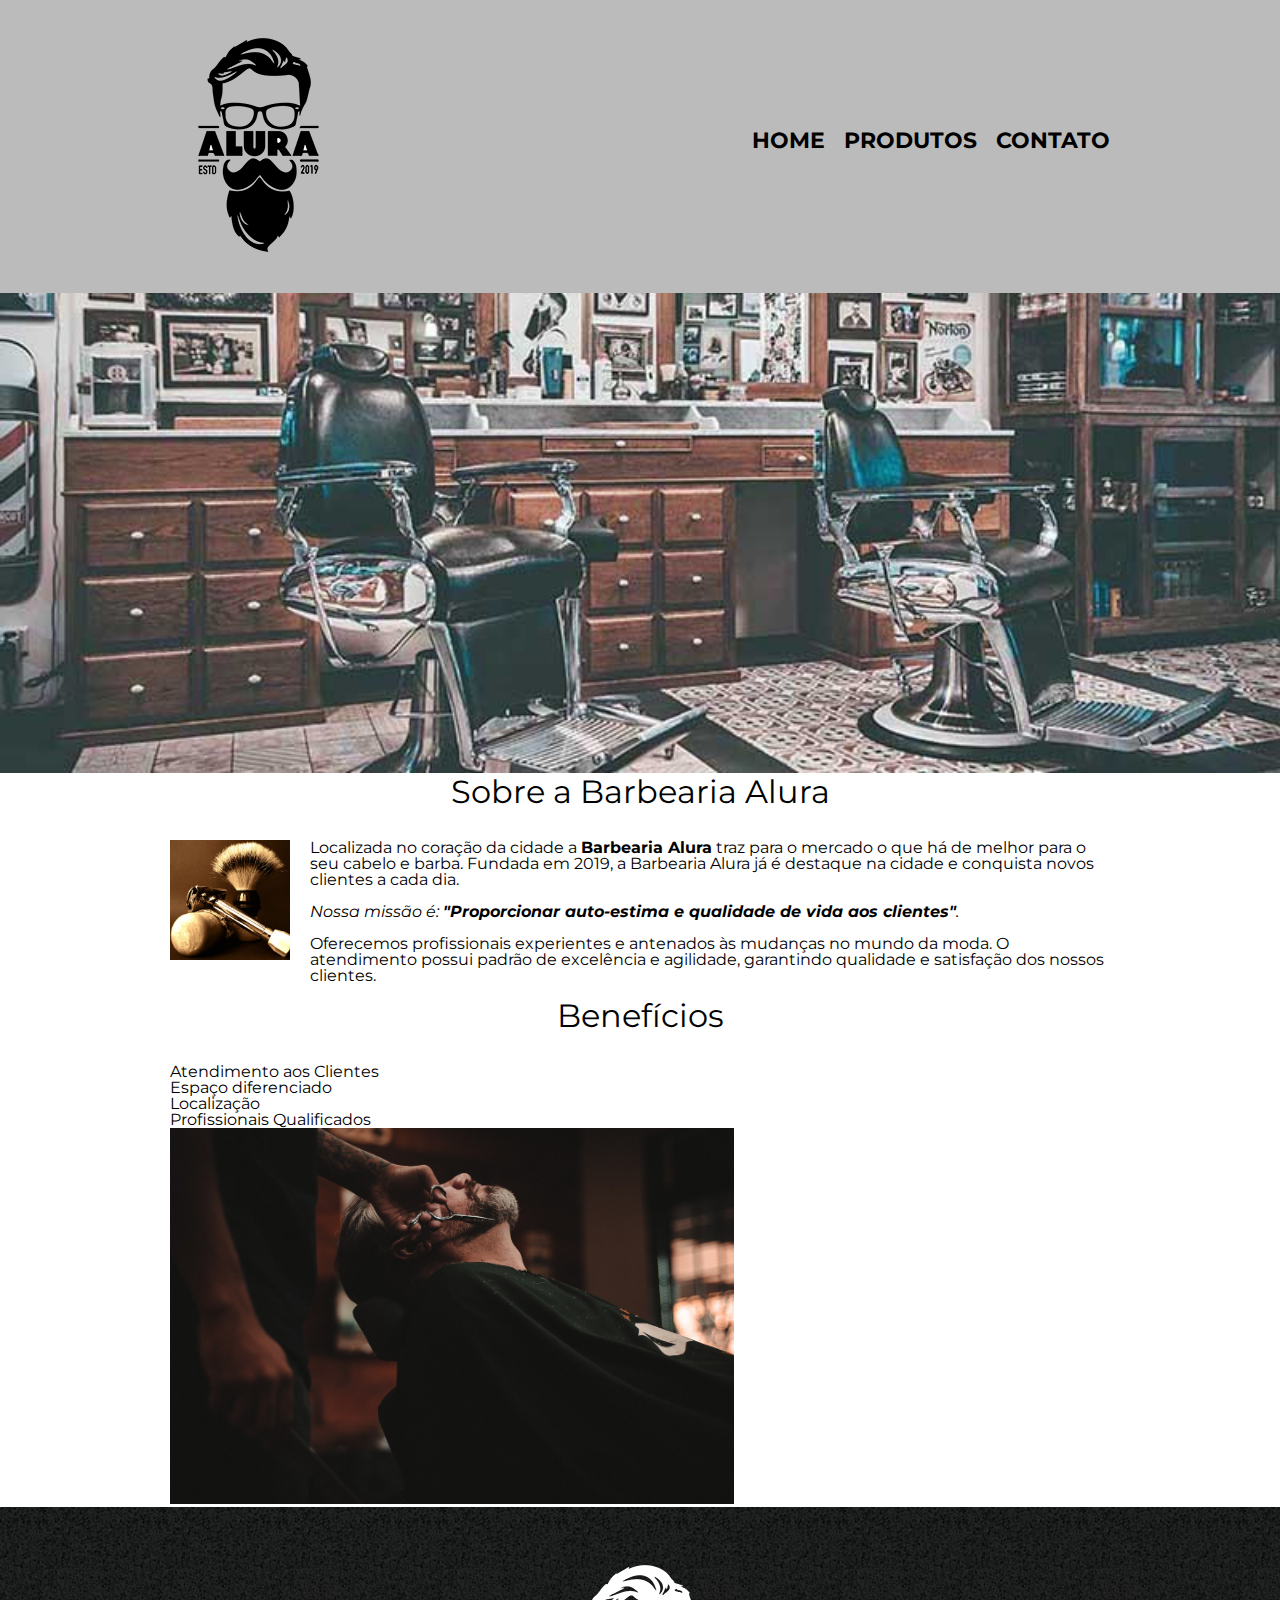
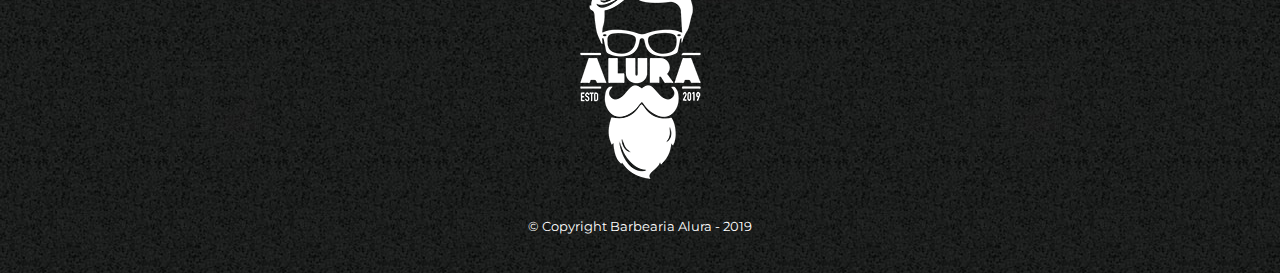
<file: index.html>
<!DOCTYPE html>
<html lang="pt-br">
	<head>
		<meta charset="UTF-8">
		<title>Barbearia Alura</title>
		<link rel="stylesheet" href="reset.css">
		<link rel="stylesheet" href="./produtos.css">
		<link href="https://fonts.googleapis.com/css2?family=Montserrat:wght@100&display=swap" rel="stylesheet">
		
	</head>

	<body>
		<header>
			<div class="caixa">
				<h1><img src="logo.png"></h1>

				<nav>
					<ul>
						<li><a href="index.html">Home</a></li>
						<li><a href="produtos.html">Produtos</a></li>
						<li><a href="contato.html">Contato</a></li>
					</ul>
				</nav>
			</div>
		</header>
		
		<img class="banner" src="banner.jpg">
		<main>
		<section class="principal">
			<h2 class="titulo-principal">Sobre a Barbearia Alura</h2>
			<img class="utensilios" src="./utensilios.jpg" alt="utensilios de barba">
			<p>Localizada no coração da cidade a <strong>Barbearia Alura</strong> traz para o mercado o que há de melhor para o seu cabelo e barba. Fundada em 2019, a Barbearia Alura já é destaque na cidade e conquista novos clientes a cada dia.</p>

			<p id="missao"><em>Nossa missão é: <strong>"Proporcionar auto-estima e qualidade de vida aos clientes"</strong>.</em></p>

			<p>Oferecemos profissionais experientes e antenados às mudanças no mundo da moda. O atendimento possui padrão de excelência e agilidade, garantindo qualidade e satisfação dos nossos clientes.</p>
		</section>

		<section class="beneficios">
			<h3 class="titulo-principal">Benefícios</h3>

			<ul>
				<li class="itens">Atendimento aos Clientes</li>
				<li class="itens">Espaço diferenciado</li>
				<li class="itens">Localização</li>
				<li class="itens">Profissionais Qualificados</li>
			</ul>

			<img src="beneficios.jpg" class="imagembeneficios">

			
		</section>
	</main>
		<footer>
			<img src="logo-branco.png">
			<p class="copyright">&copy; Copyright Barbearia Alura - 2019</p>
		</footer>
	</body>
</html>
</file>
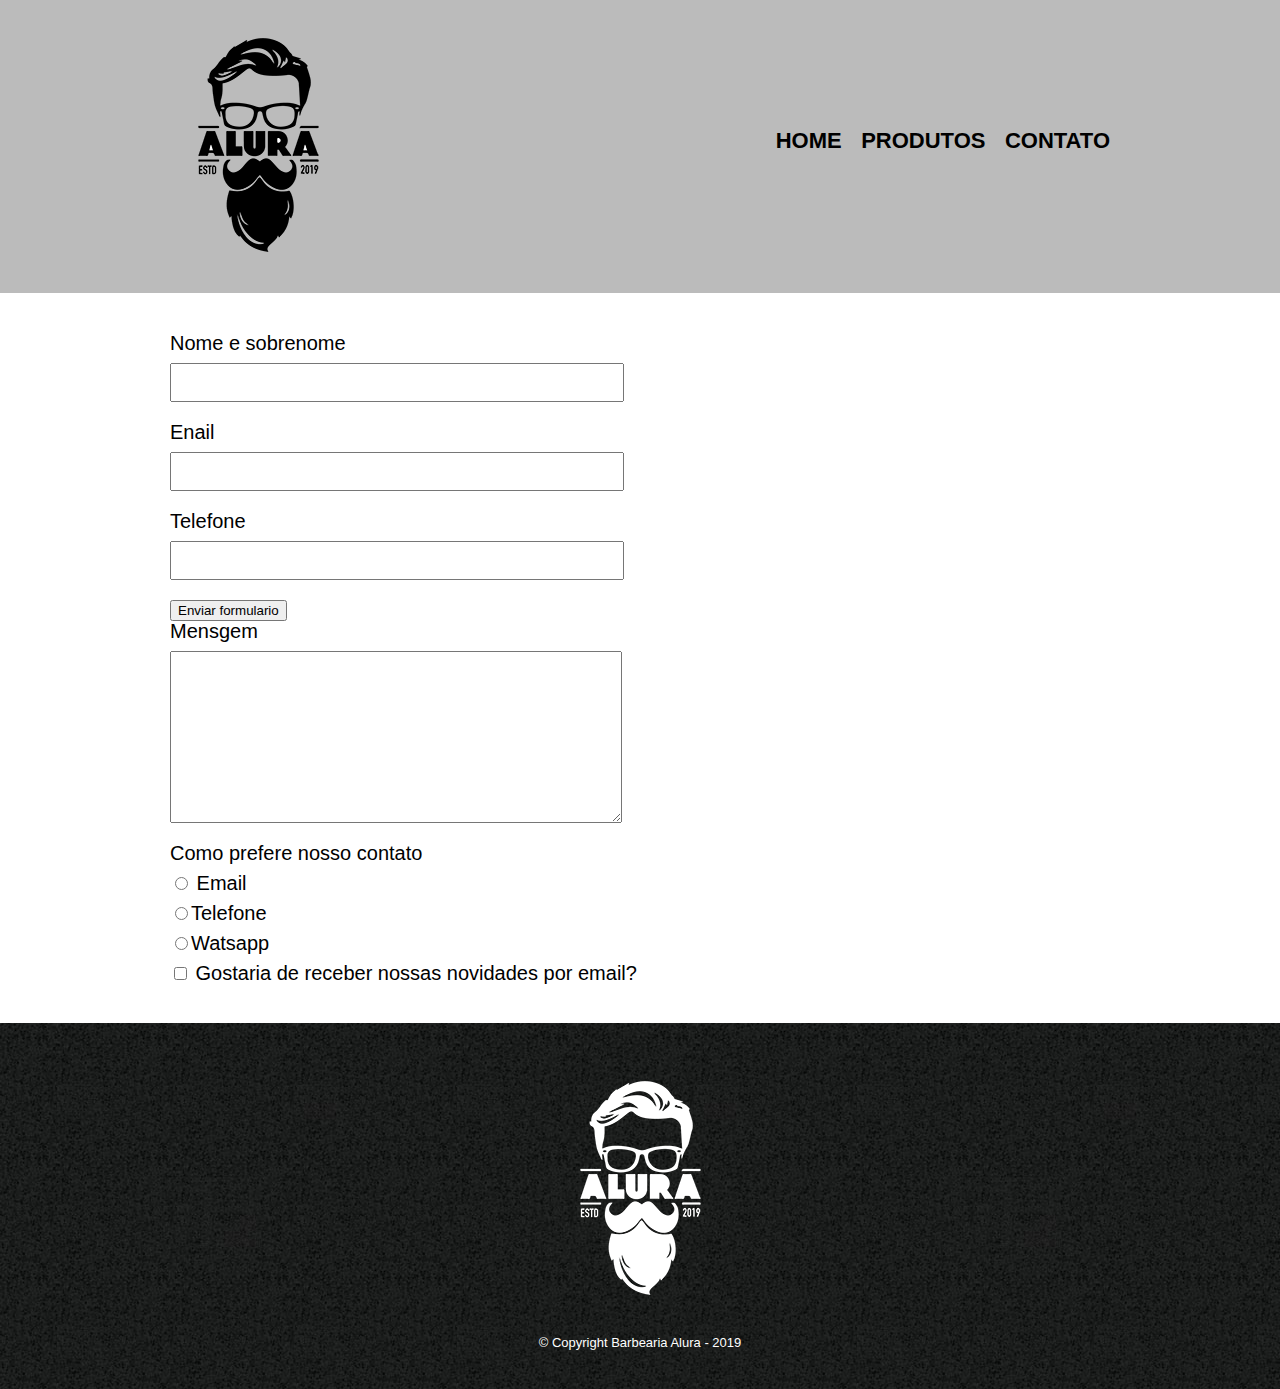
<file: contato.html>
<!DOCTYPE html>
<html>

<head>
    <meta charset="UTF-8">
    <title>Contato - Barbearia Alura</title>

    <link rel="stylesheet" href="reset.css">
    <link rel="stylesheet" href="./produtos.css">
</head>

<body>
    <header>
        <div class="caixa">
            <h1><img src="./logo.png"></h1>

            <nav>
                <ul>
                    <li><a href="index.html">Home</a></li>
                    <li><a href="produtos.html">Produtos</a></li>
                    <li><a href="contato.html">Contato</a></li>
                </ul>
            </nav>
        </div>
    </header>

    <main>
        <form>
            <label for="nomesobrenome">Nome e sobrenome</label>
            <input type="text" id="nomesobrenome" class="input-padrao">
            <label for="email">Enail</label>
            <input type="text" id="email" class="input-padrao" >
            <label for="telefone">Telefone</label>
            <input type="text" id="telefone" class="input-padrao">
            <input type="submit" value="Enviar formulario">

            <label for="mensagem">Mensgem</label>
            <textarea name="mensagem" id="mensagem" cols="60" rows="10" class="input-padrao"></textarea>

            <div>
                <p>Como prefere nosso contato</p>
                <label for="radio-email"><input type="radio" name="contato" value="email" id="radio-email"> Email</label>
                

                <label for="radio-telefone"><input type="radio" name="contato" value="radio-telefone" id="radio-telefone">Telefone</label>
                

                <label for="radio-whatsapp"> <input type="radio" name="contato" value="radio-email" id="radio-whatsapp">Watsapp</label>
               
            </div>

            <label class="checkbox"><input type="checkbox"> Gostaria de receber nossas novidades por email?</label>








        </form>

    </main>

    <footer>
        <img src="logo-branco.png">
        <p class="copyright">&copy; Copyright Barbearia Alura - 2019</p>
    </footer>
</body>

</html>
</file>
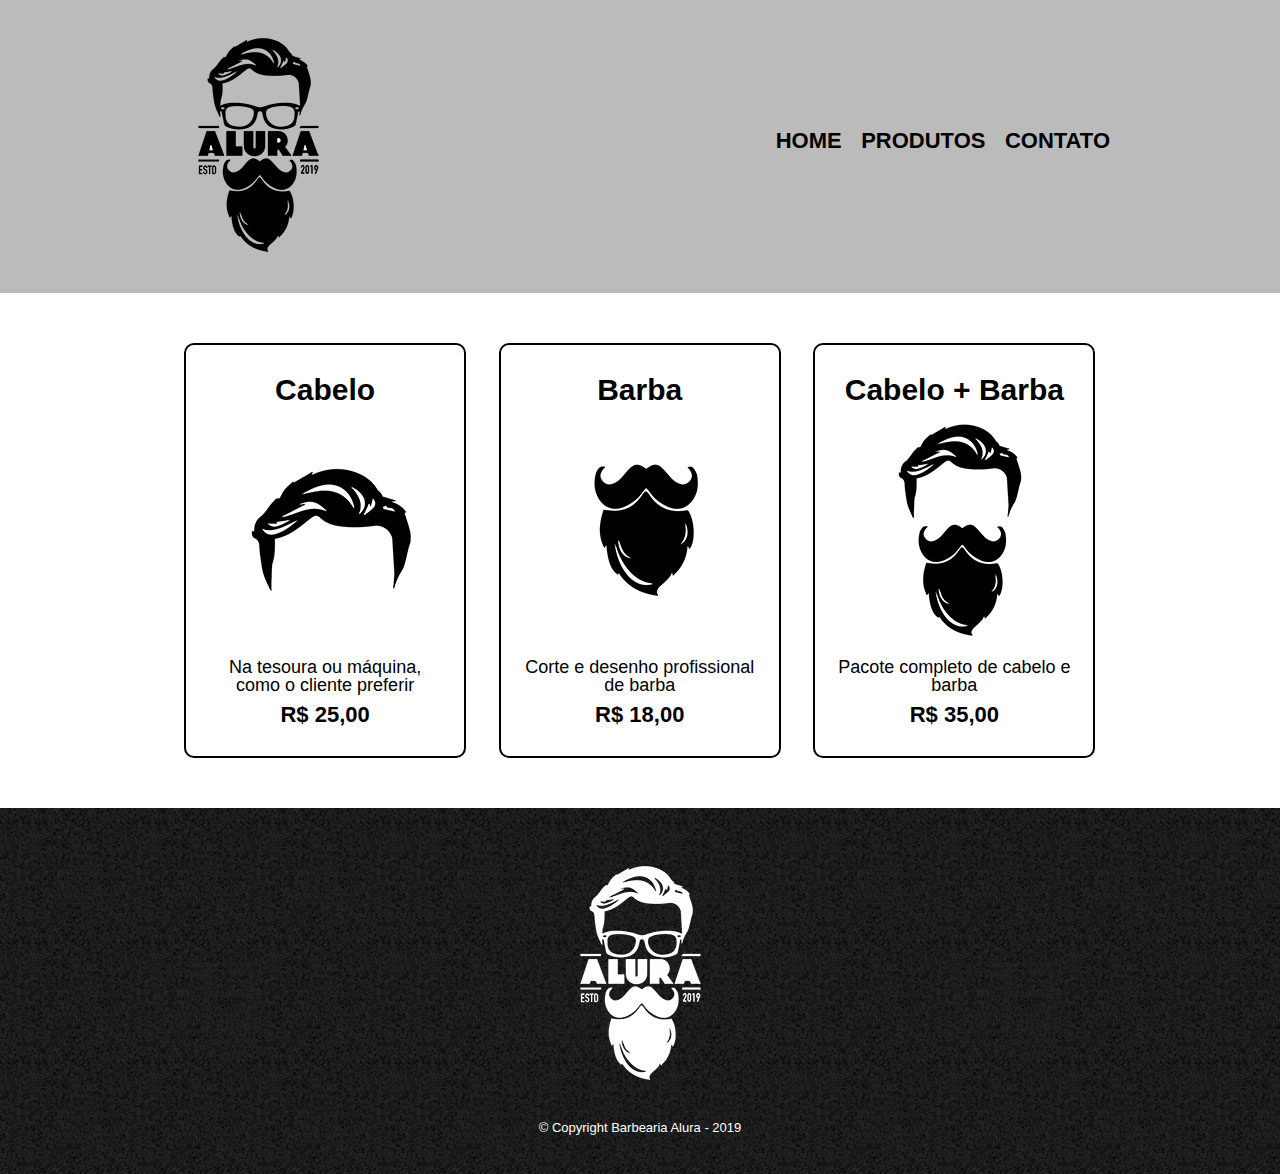
<file: produtos.html>
<!DOCTYPE html>
<html>
	<head>
		<meta charset="UTF-8">
		<title>Produtos - Barbearia Alura</title>

		<link rel="stylesheet" href="reset.css">
		<link rel="stylesheet" href="produtos.css">
	</head>
	<body>
		<header>
			<div class="caixa">
				<h1><img src="logo.png"></h1>

				<nav>
					<ul>
						<li><a href="index.html">Home</a></li>
						<li><a href="produtos.html">Produtos</a></li>
						<li><a href="contato.html">Contato</a></li>
					</ul>
				</nav>
			</div>
		</header>

		<main>
			<ul class="produtos">
				<li>
					<h2>Cabelo</h2>
					<img src="cabelo.jpg">
					<p class="produto-descricao">Na tesoura ou máquina, como o cliente preferir</p>
					<p class="produto-preco">R$ 25,00</p>
				</li>
				<li>
					<h2>Barba</h2>
					<img src="barba.jpg">
					<p class="produto-descricao">Corte e desenho profissional de barba</p>
					<p class="produto-preco">R$ 18,00</p>
				</li>
				<li>
					<h2>Cabelo + Barba</h2>
					<img src="cabelo+barba.jpg">
					<p class="produto-descricao">Pacote completo de cabelo e barba</p>
					<p class="produto-preco">R$ 35,00</p>
				</li>
			</ul>
		</main>

		<footer>
			<img src="logo-branco.png">
			<p class="copyright">&copy; Copyright Barbearia Alura - 2019</p>
		</footer>
	</body>
</html>
</file>
<file: produtos.css>
body{
	font-family: 'Montserrat', sans-serif;
}

header {
	background: #BBBBBB;
	padding: 20px 0;
}

.caixa {
	position: relative;
	width: 940px;
	margin: 0 auto;
}

nav {
	position: absolute;
	top: 110px;
	right: 0;
}

nav li {
	display: inline;
	margin: 0 0 0 15px;
}

nav a {
	text-transform: uppercase;
	color: #000000;
	font-weight: bold;
	font-size: 22px;
	text-decoration: none;
}

nav a:hover {
	color: #C78C19;
	text-decoration: underline;
}

.produtos {
	width: 940px;
	margin: 0 auto;
	padding: 50px 0;
}

.produtos li {
	display: inline-block;
	text-align: center;
	width: 30%;
	vertical-align: top;
	margin: 0 1.5%;
	padding: 30px 20px;
	box-sizing: border-box;
	border: 2px solid #000000;
	border-radius: 10px;
}

.produtos li:hover {
	border-color: #C78C19;
}

.produtos li:active {
	border-color: #088C19;	
}

.produtos li:hover h2 {
	font-size: 34px;
}

.produtos h2 {
	font-size: 30px;
	font-weight: bold;
}

.produto-descricao {
	font-size: 18px;
}

.produto-preco {
	font-size: 22px;
	font-weight: bold;
	margin-top: 10px;
}

footer {
	text-align: center;
	background: url("bg.jpg");
	padding: 40px 0;
}

.copyright {
	color: #FFFFFF;
	font-size: 13px;
	margin: 20px 0 0;
}
main{
	width: 940px;
	margin: 0 auto;
}
form{
	margin: 40px 0;
}
form label, form p{
	display: block;
	font-size: 20px;
	margin: 0 0 10px;
}
.input-padrao{
	display: block;
	margin: 0 0 20px;
	padding: 10px 200px;
	width: 50px;
}
.checbox{
	margin: 20px 0;
}
.banner{
	width: 100%;
}
.titulo-principal{
	text-align: center;
	font-size: 2em;
	margin: 0 0 1em;

}
.principal p{
	margin: 0 0 1em;
}
.principal strong{
	font-weight: bold;	
}
.principal em{
	font-style: italic;
}
.imagembeneficios{
	width: 60%;
}
.utensilios{
	width: 120px;
	float: left;
	margin: 0 20px 20px 0;
}
.titulo-principal{
	clear: left;
}
</file>
